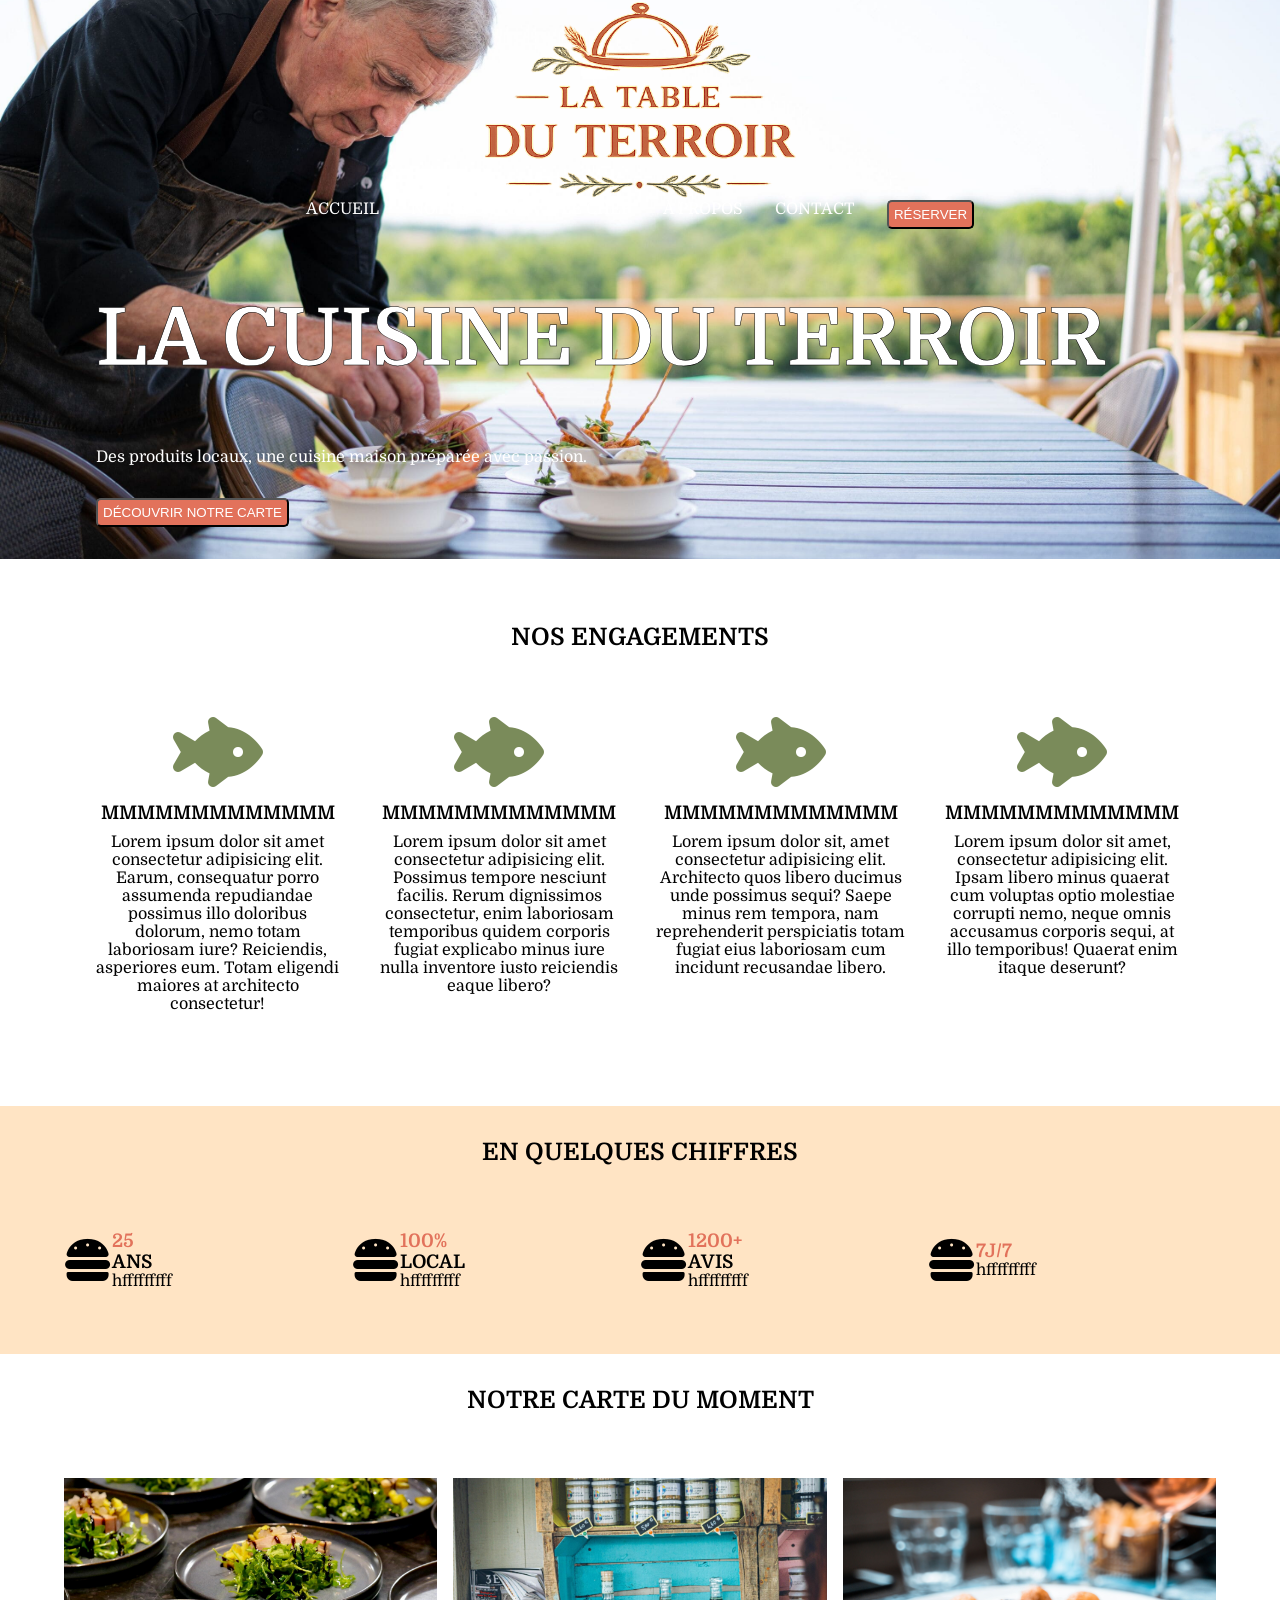
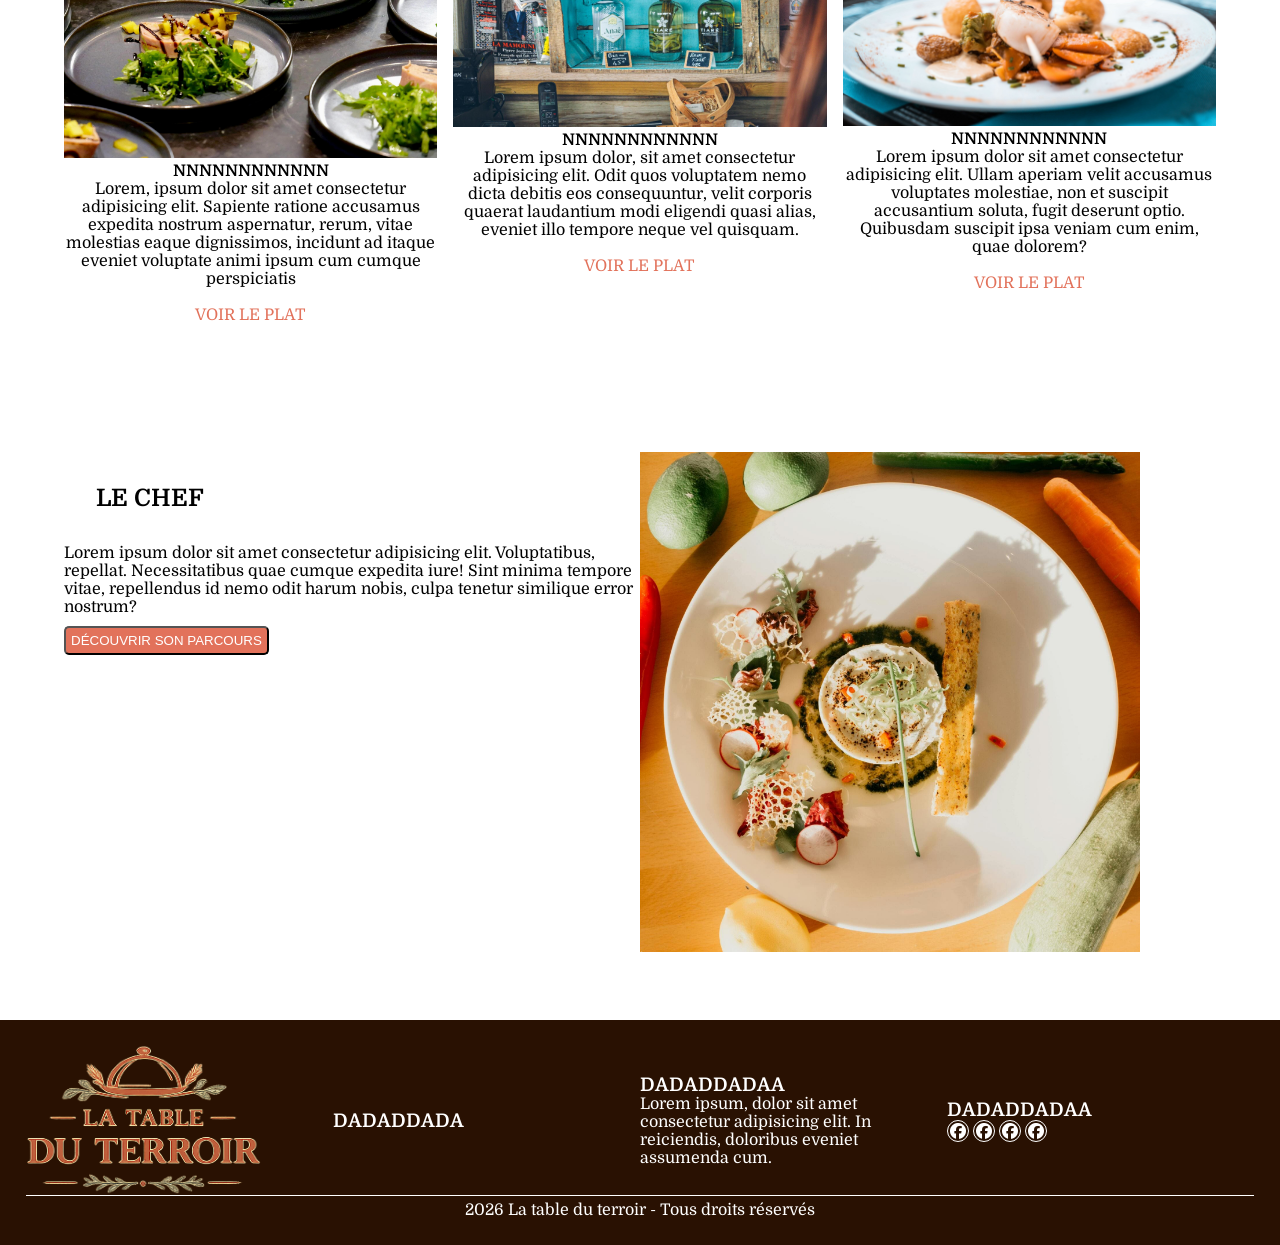
<file: index.html>
<!DOCTYPE html>
<html lang="en">

<head>
    <meta charset="UTF-8">
    <meta name="viewport" content="width=device-width, initial-scale=1.0">
    <title>Document</title>
    <link rel="stylesheet" href="styles.css">
    <link
      rel="stylesheet"
      href="https://cdnjs.cloudflare.com/ajax/libs/font-awesome/6.5.2/css/all.min.css"
    />
</head>

<body>
    <header>
        <img id="logo-header" src="images/logo-Table-du-terroir.png" alt="logo-Table-du-terroir">
        <nav>
            <ul>
                <li><a href="">accueil</a></li>
                <li><a href="">notre carte</a></li>
                <li><a href="">le chef</a></li>
                <li><a href="">à propos</a></li>
                <li><a href="">contact</a></li>
                <li><button id="boutonAcc">réserver</button></li>
            </ul>
        </nav>
        <article>
            <h1>LA CUISINE DU TERROIR</h1>
            <p>Des produits locaux, une cuisine maison préparée avec passion.</p>
            <button>Découvrir notre carte</button>
        </article>
    </header>
    <main>
        <section id="engagements">
            <h2>Nos engagements</h2>
            <div>
                <article>
                    <i class="fa-solid fa-fish-fins"></i>
                    <h3>MMMMMMMMMMMMM</h3>
                    <p>Lorem ipsum dolor sit amet consectetur adipisicing elit. Earum, consequatur porro assumenda repudiandae possimus illo doloribus dolorum, nemo totam laboriosam iure? Reiciendis, asperiores eum. Totam eligendi maiores at architecto consectetur!</p>
                </article>
                <article>
                    <i class="fa-solid fa-fish-fins"></i>
                    <h3>MMMMMMMMMMMMM</h3>
                    <p>Lorem ipsum dolor sit amet consectetur adipisicing elit. Possimus tempore nesciunt facilis. Rerum dignissimos consectetur, enim laboriosam temporibus quidem corporis fugiat explicabo minus iure nulla inventore iusto reiciendis eaque libero?</p>
                </article>
                <article>
                    <i class="fa-solid fa-fish-fins"></i>
                    <h3>MMMMMMMMMMMMM</h3>
                    <p>Lorem ipsum dolor sit, amet consectetur adipisicing elit. Architecto quos libero ducimus unde possimus sequi? Saepe minus rem tempora, nam reprehenderit perspiciatis totam fugiat eius laboriosam cum incidunt recusandae libero.</p>
                </article>
                <article>
                    <i class="fa-solid fa-fish-fins"></i>
                    <h3>MMMMMMMMMMMMM</h3>
                    <p>Lorem ipsum dolor sit amet, consectetur adipisicing elit. Ipsam libero minus quaerat cum voluptas optio molestiae corrupti nemo, neque omnis accusamus corporis sequi, at illo temporibus! Quaerat enim itaque deserunt?</p>
                </article>
            </div>
        </section>
        <section id="chiffres">
            <h2>en quelques chiffres</h2>
            <div>
                <i class="fa-solid fa-burger"></i>
                <article>
                    <h3 class="colored">25</h3>
                    <h3>ANS</h3>
                    <p>hfffffffff</p>
                </article>
                <i class="fa-solid fa-burger"></i>
                <article>
                    <h3 class="colored">100%</h3>
                    <h3>Local</h3>
                    <p>hfffffffff</p>
                </article>
                <i class="fa-solid fa-burger"></i>
                <article>
                    <h3 class="colored">1200+</h3>
                    <h3>Avis</h3>
                    <p>hfffffffff</p>
                </article>
                <i class="fa-solid fa-burger"></i>
                <article>
                    <h3 class="colored">7J/7</h3>
                    <p>hfffffffff</p>
                </article>
            </div>
        </section>

        <section id="carte">
            <h2>Notre carte du moment</h2>
            <div>
                <figure>
                    <img src="images/cuisine-terroir2.jpg" alt="cuisine-terroir2">
                    <figcaption><h4>NNNNNNNNNNNN</h4><p>Lorem, ipsum dolor sit amet consectetur adipisicing elit. Sapiente ratione accusamus expedita nostrum aspernatur, rerum, vitae molestias eaque dignissimos, incidunt ad itaque eveniet voluptate animi ipsum cum cumque perspiciatis </p><br> <a href="">voir le plat</a></figcaption>
                </figure>
                <figure>
                    <img src="images/cuisine-terroir4.jpg" alt="cuisine-terroir4">
                    <figcaption><h4>NNNNNNNNNNNN</h4><p>Lorem ipsum dolor, sit amet consectetur adipisicing elit. Odit quos voluptatem nemo dicta debitis eos consequuntur, velit corporis quaerat laudantium modi eligendi quasi alias, eveniet illo tempore neque vel quisquam. </p><br><a href="">voir le plat</a></figcaption>
                </figure>
                <figure>
                    <img src="images/cuisine-terroir6.jpg" alt="cuisine-terroir6">
                    <figcaption><h4>NNNNNNNNNNNN</h4><p>Lorem ipsum dolor sit amet consectetur adipisicing elit. Ullam aperiam velit accusamus voluptates molestiae, non et suscipit accusantium soluta, fugit deserunt optio. Quibusdam suscipit ipsa veniam cum enim, quae dolorem?</p><br><a href="">voir le plat</a></figcaption>
                </figure>
            </div>
        </section>

        <section id="chef">
            <div>
                <article>
                    <h2>Le chef</h2>
                    <p>Lorem ipsum dolor sit amet consectetur adipisicing elit. Voluptatibus, repellat. Necessitatibus
                        quae cumque expedita iure! Sint minima tempore vitae, repellendus id nemo odit harum nobis,
                        culpa tenetur similique error nostrum?</p>
                    <button>Découvrir son parcours</button>
                </article>
                <figure>
                    <img src="images/cuisine-terroir1.jpg" alt="cuisine-terroir1">
                </figure>
            </div>
        </section>
    </main>
    <footer>
        <div>
            <img id="logo-footer" src="images/logo-Table-du-terroir.png" alt="logo-Table-du-terroir">
            <article id="footerA1">
                <h3>dadaddada</h3>
                <p></p>
            </article>
            <article id="footerA2">
                <h3>dadaddadaa</h3>
                <p>Lorem ipsum, dolor sit amet consectetur adipisicing elit. In reiciendis, doloribus eveniet assumenda cum.</p>
            </article>
            <article id="footerA3">
                <h3>dadaddadaa</h3>
                <i class="fa-brands fa-facebook"></i>
                <i class="fa-brands fa-facebook"></i>
                <i class="fa-brands fa-facebook"></i>
                <i class="fa-brands fa-facebook"></i>
            </article>
        </div>
        <p id="copyright">2026 La table du terroir - Tous droits réservés</p>
    </footer>
</body>

</html>
</file>
<file: styles.css>
@import url('https://fonts.googleapis.com/css2?family=Domine:wght@400..700&display=swap');
/* reset */
* {
    margin: 0;
    padding: 0;
}
/*General size et font*/
body {
    font-family: "Domine", serif;
    width: 100vw;
    height: 100vh;
    overflow-x: hidden;
}
/* Header */
header {
    background-image: url(images/cuisine-terroir5.jpg);
    background-repeat: no-repeat;
    background-size: cover;
    background-position: center;
    display: flex;
    flex-direction: column;
    align-items: center;
    min-height: 50vh;
}
#logo-header{
    max-width: 100%;
    height: 200px;
}
nav {
    width: 100%;
    text-transform: uppercase;
}
nav ul{
    list-style: none;
    display: flex;
    flex-direction: row;
    justify-content: center;
    gap: 2rem;
}
nav a{
    text-decoration: none;
    color: white;
}
/*Animation bouton*/
@keyframes slideUp {
  from {
    opacity: 0;
    transform: translateY(100px);
  }

  to {
    opacity: 1;
    transform: translateY(0);
  }
}
button{
    background-color: #e2725b;
    color: white;
    border-radius: 5px;
    padding: 5px;
    text-transform: uppercase;
}
#boutonAcc {
        opacity: 1;
    animation: slideUp 0.6s ease-out;
}
button:hover{
    background-color:#7A8B5A ;
}
header article{
    width: 100%;
    padding-left: 10%;
    margin: 2rem;
    color: white;
}
header article h1{
    -webkit-text-stroke: 0.5px black;
}
header article p {
    margin: 2rem;
}
header article button {
    margin-left: 2rem;
}
/*Main*/

/*Préparation des titres*/
h1{
    color: white;
    padding: 2rem;
    text-transform: uppercase;
    font-size: 5rem;
}
h2{
    text-transform: uppercase;
}
h3 {
    text-transform: uppercase;
}
/*Section engagements*/
#engagements h3{
    padding-top: 10px;
    padding-bottom: 10px;
}
#engagements i {
    width: 100%;
    font-size: 5rem;
    color: #7A8B5A;
}
#engagements h2, #chiffres h2, #carte h2{
    text-align: center;
    padding-top: 2rem;
}
#engagements{
    margin: 2rem;
}

#engagements div {
    padding: 5%;
    display: grid;
    grid-template-columns: repeat(4,1fr);
    justify-content: space-between;
    gap: 2rem;
    text-align: center;
}
/*section chiffres */
#chiffres {
    min-height: 20vh;
    background-color: bisque;
}
#chiffres div {
    padding: 5%;
    display: grid;
    grid-template-columns: 0.15fr 1fr 0.15fr 1fr 0.15fr 1fr 0.15fr 1fr;
    align-items: center;
    justify-content: center;
}
#chiffres i {
    font-size: 3rem;
    animation: slideUp 0.6s ease-out;
}
#chiffres h3.colored{
    color: #e2725b;
    animation: slideUp 0.6s ease-out;
}
/*section carte*/
#carte div{
    padding: 5%;
    display: grid;
    grid-template-columns: repeat(3,1fr);
    gap: 1rem;
}
figcaption {
    text-align: center;
}
figcaption a{
    text-decoration: none;
    color: #e2725b;
    text-transform: uppercase;
}
/*Section chef*/
#chef div{
    padding: 5%;
    display: grid;
    grid-template-columns: repeat(2, 1fr);
}
#chef div h2{
    padding: 2rem;
}
#chef button {
    margin-top: 10px;
}
/*Footer*/
footer {
    padding: 2%;
    background-color: rgb(41, 17, 2);
    color: white;
}
#logo-footer {
    max-width: 100%;
    max-height: 150px;
    min-height: 100px;
    min-width: 150px;
    height: auto;
}
footer div {
    display: grid;
    grid-template-columns: repeat(4,1fr);
    align-items: center;
}
footer article {
    word-wrap: break-word;
}
footer i{
    text-align: center;
    font-size: 1rem;
    padding: 2px;
    border: 1px solid white;
    border-radius: 50%;
}
#copyright{
  text-align: center;
  padding-top: 5px;
  border-top: 1px solid white;
}
img {
    max-width: 100%;
    max-height: 500px;
}

@media screen and (max-width:1023px){
    header{
        background-image: none;
    }
    header nav a{
        color: black;
    }
    header article{
        padding: 20px;
       background-image: url(images/cuisine-terroir5.jpg);
       background-repeat: no-repeat;
       background-size: cover;
       background-position: center;
    }
    #engagements div{
        grid-template-columns: repeat(2,1fr);
        grid-template-rows: repeat(2,1fr);
    }
    #carte figcaption p{
        display: none;
    }
    #footerA1{
        display: none;
    }
}
@media screen and (max-width:767px){
    header article{
        text-align: center;
    }
    #engagements h2, #chiffres h2{
        display: none;
    }
    #engagements div{
        grid-template-columns: 1fr;
        grid-template-rows: repeat(4,1fr);
        text-align: left;
        justify-content: left;
    }
    footer div{
        align-items: center;
        justify-content: center;
        text-align: center;
        grid-template-columns: 1fr;
        grid-template-rows: repeat(3,1fr);
    }
}
@media print {
  body {
    background: white;
    color: black;
  }

  button {
    display: none;
  }
}
</file>
